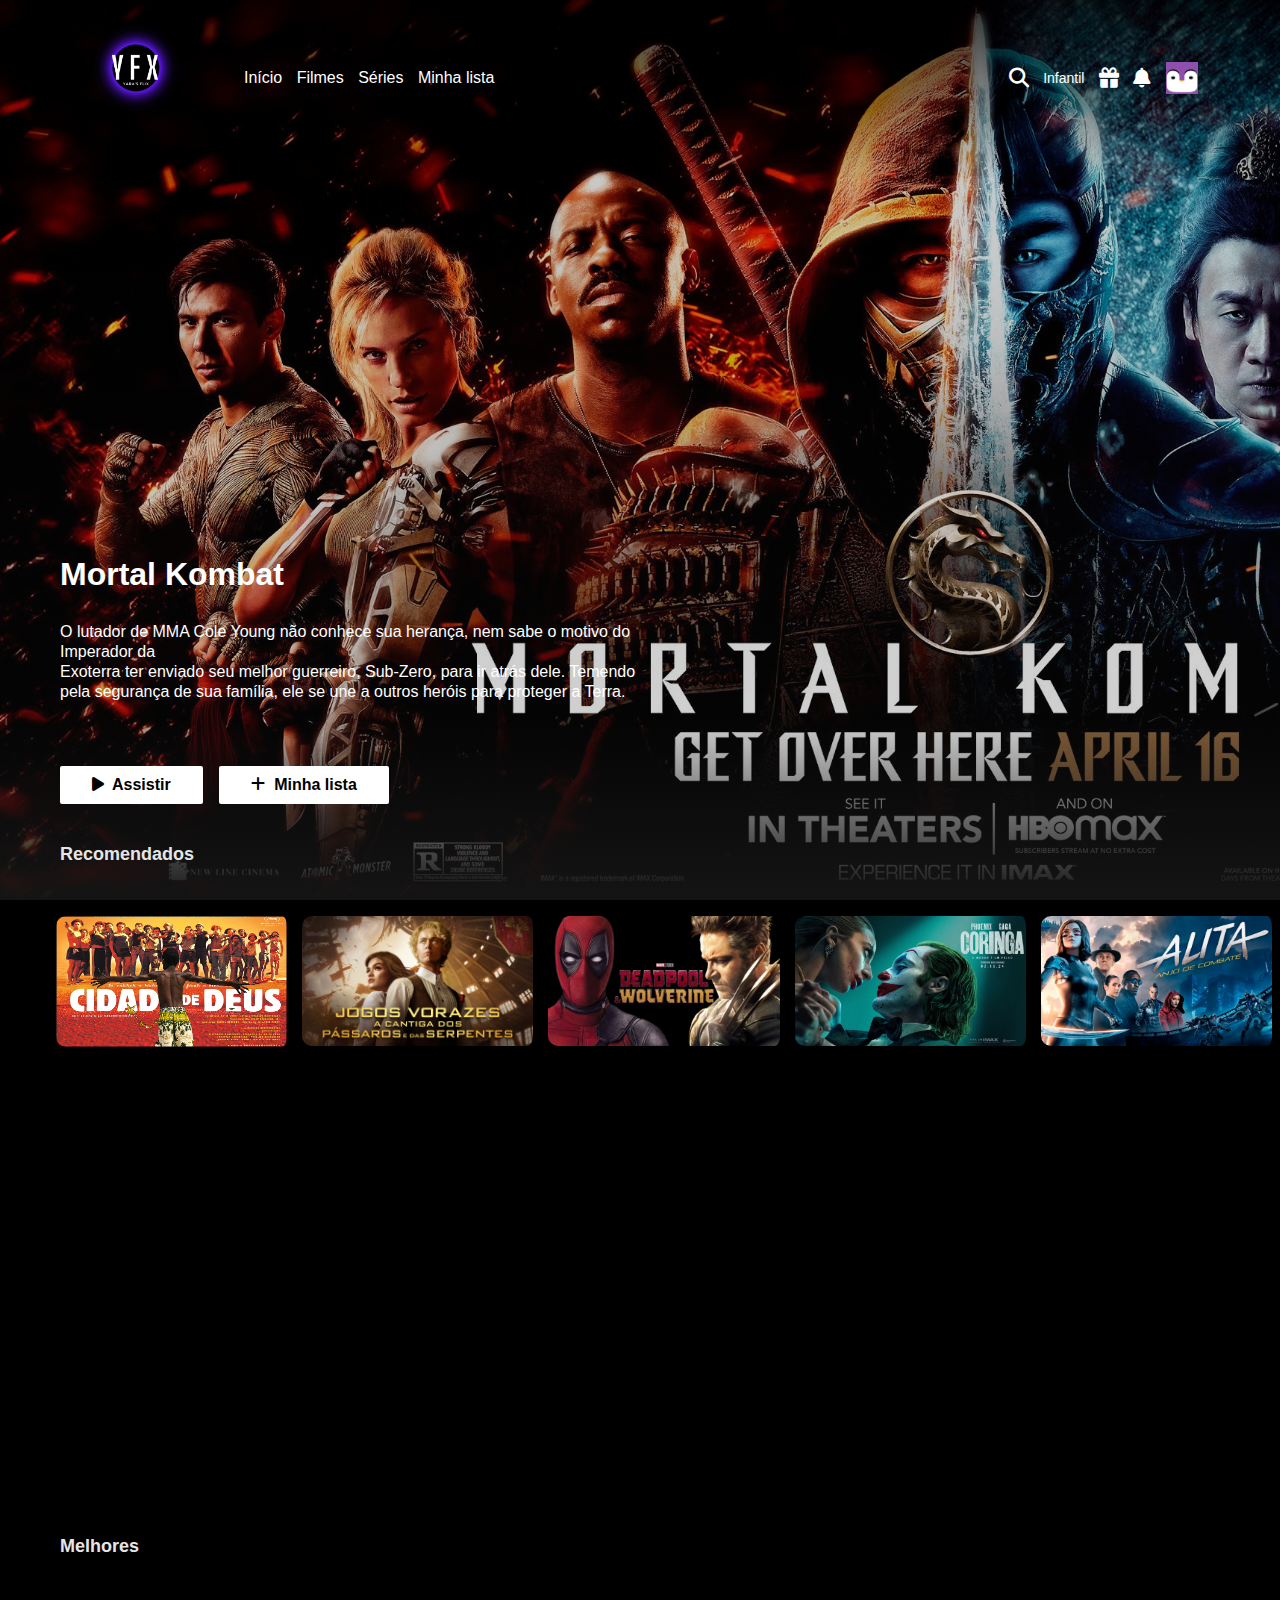
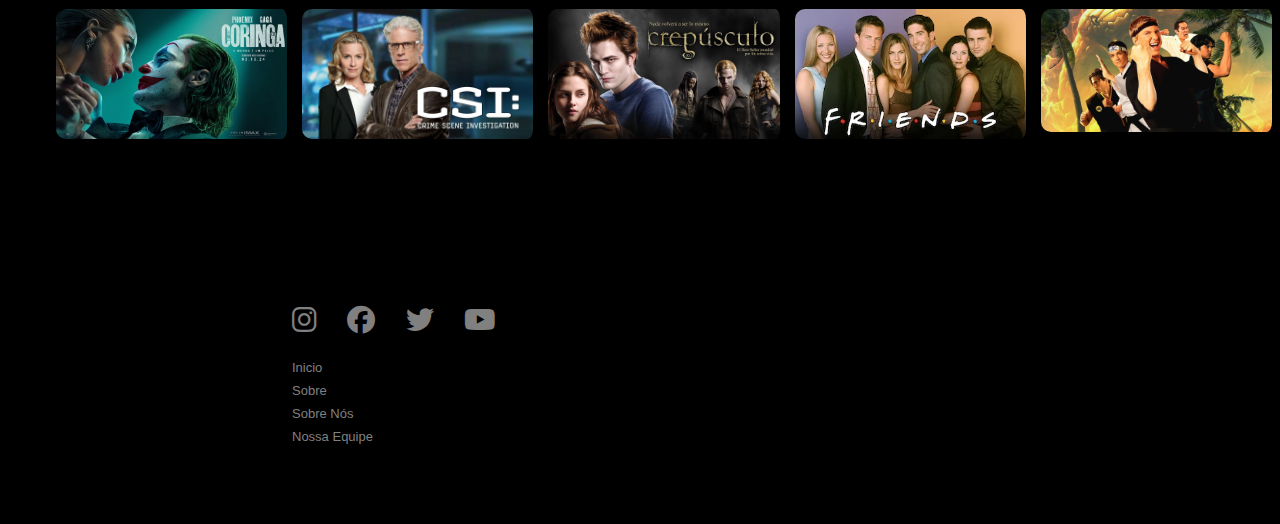
<file: index.html>
<!DOCTYPE html>
<html>

<head>
    <meta charset='utf-8'>
    <meta http-equiv='X-UA-Compatible' content='IE=edge'>
    <title>Yara's Flix</title>
    <meta name='viewport' content='width=device-width, initial-scale=1'>
    <link rel="stylesheet" type='text/css' href='style.css'>
    <link rel="stylesheet" href="https://cdnjs.cloudflare.com/ajax/libs/font-awesome/6.7.2/css/all.min.css">

</head>
<body>
    <div class="container">
        <div class="hero">
            <div class="header">
                <div class="logo">
                    <img src="img/YFX.logo.png" alt="Logo yara's flix">
                </div>
                <div class="menu">
                    <div class="menu=left">
                        <ul>
                              <li>Início</li>
                              <li>Filmes</li>
                              <li>Séries</li>
                              <li>Minha lista</li>
                        </ul>
                    </div>
                    <div class="menu-right">
                        <ul>
                            <li><i class="fas fa-search"></i></li>
                            <li>Infantil</li>
                            <li><i class="fas fa-gift"></i></li>
                            <li><i class="fas fa-bell"></i></li>
                            <li class="user">
                                <img src="img/usuario.jpg" />
                                <i class="fas fa-sorte-down"></i>
                            </li>
                        </ul>
                    </div>
                </div>
            </div>
            <div class="banner">
                <!--<img src="img/deadpoolewolverine.jpg" class="poster">-->
                <h1>
                Mortal Kombat
                </h1>
                <span class="subtitle">
                    O lutador de MMA Cole Young não conhece sua herança, nem sabe o motivo do Imperador da<br> Exoterra ter enviado seu melhor guerreiro, Sub-Zero, para ir atrás dele. Temendo pela segurança de sua família, ele se une a outros heróis para proteger a Terra.
                </span>
                <div class="buttons">
                    <div class="buttons">
                        <button class="btn"><i class="fas fa-play"></i>Assistir</button>
                        <button class="btn"><i class="fas fa-plus"></i>Minha lista</button>
                    </div>
                </div>
            <div class="category">
                <span>Recomendados</span>
                <div class="slider">
                    <div class="movie">
                        <img src="img/CidadeDeDeus.webp" alt="friends" />
                    </div>
                    <div class="movie">
                        <img src="img/jogosvorazes.jpg" alt="" />
                    </div>
                    <div class="movie">
                        <img src="img/deadpoolewolverine.jpg" alt="" />
                    </div>
                    <div class="movie">
                        <img src="img/coringa.jpg" alt="" />
                    </div>
                    <div class="movie">
                        <img src="img/alita-anjo-de-combate.webp" alt="" />
                    </div>    
                    <div class="movie">
                        <img src="img/Suicide_Squad_.jpg" alt="" />
                    </div>
                </div> 
            </div>
            
        </div>
        <div class="category">
            <span>Melhores</span>
            <div class="slider">
                <div class="movie">
                    <img src="img/coringa.jpg" alt="friends" />
                </div>
                <div class="movie">
                    <img src="img/csi-crime.jpg" alt="" />
                </div>
                <div class="movie">
                    <img src="img/crepusculo.jpg" alt="" />
                </div>
                <div class="movie">
                    <img src="img/friends.jpg" alt="" />
                </div>
                <div class="movie">
                    <img src="img/cobrakai.webp" alt="" />
                </div>    
                <div class="movie">
                    <img src="img/senna.jpeg" alt="" />
                </div>   
            </div>
        </div>

        
        <!--Rodapé-->
        <div class="footer">
            <div class="social">
                <i class="fab fa-instagram"></i>
                <i class="fab fa-facebook"></i>
                <i class="fab fa-twitter"></i>
                <i class="fab fa-youtube"></i>
            </div>
            <div class="flex">
                <div class="info">
                    <ul>
                        <li class="home">Inicio</li>
                        <li class="sobre">Sobre</li>
                        <li class="sobreNos">Sobre Nós</li>
                        <li class="nossaEquipe">Nossa Equipe</li>
                    </ul>

                </div>
            </div>




</body>

</html>
</file>
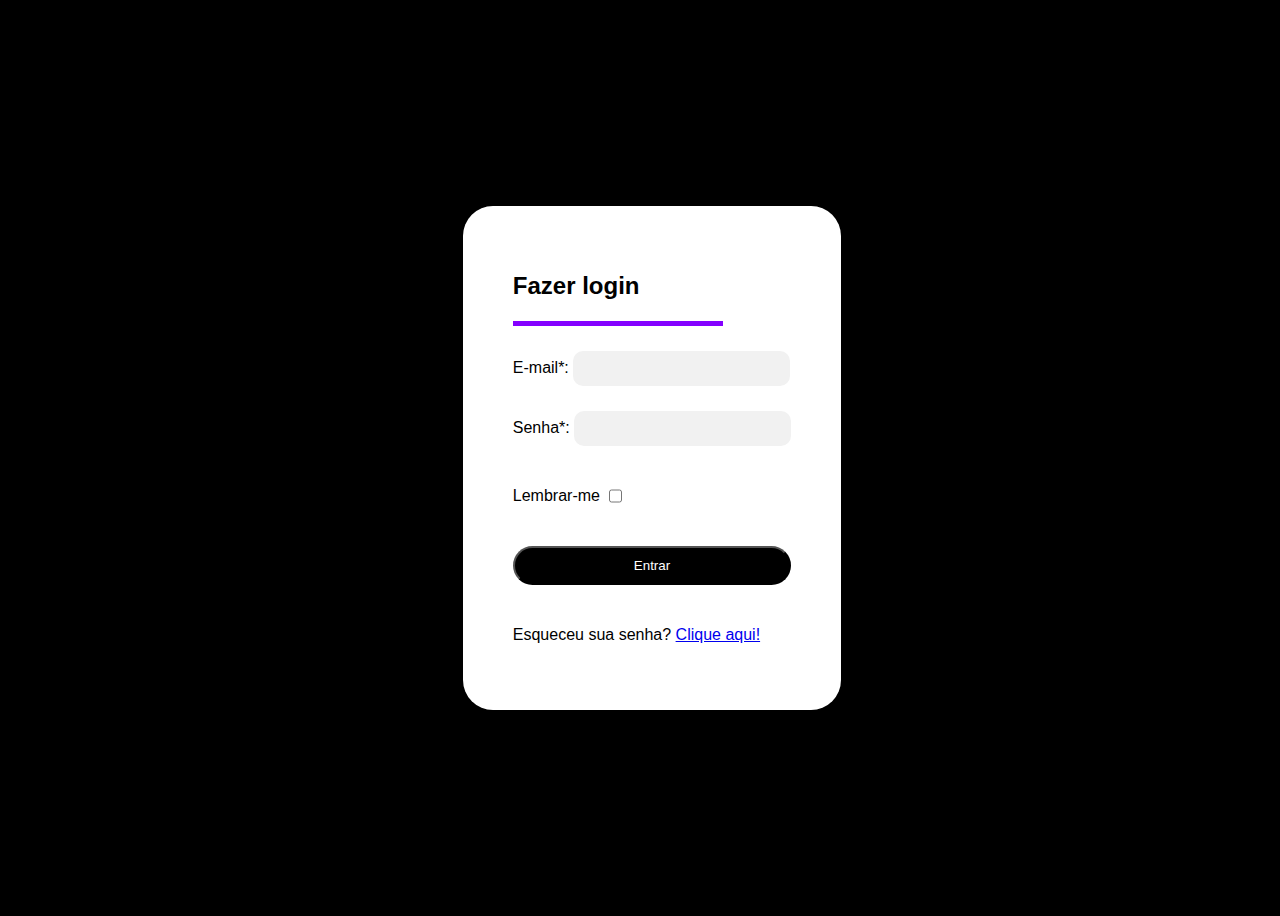
<file: login.html>
<!DOCTYPE html>
<html>

<head>
    <title>Yara's Flix</title>

    <link rel="stylesheet" href="login.css">
    <meta name="viewport" content="width=device-width, initial-scale=1.0">
    <!-- Cabeçalho da página -->
</head>

<body>

    <div class="container">
        <div class="hero">
            <div class="header">
                <div class="logo">
                    <img src="img/YFX.logo.png" alt="Logo yara's flix">
                </div>
            </div>
        </div>
    </div>

    <form action="">
        <div class="title">
            <h1>Fazer login</h1>
            <div class="barra"></div>
        </div>
        <div class="y">
            <label for="email">E-mail*:</label>
            <input type="email" id="email" />
        </div>
        <div class="y">
            <label for="password">Senha*:</label> 
            <input type="password" id="senha" required/>
        </div>
        <div class="lemb">
            <p>Lembrar-me</p>
            <input type="checkbox" />
        </div>
        <button><a href="index.html" class="btEntrar">Entrar</a></button>
        <p>
            Esqueceu sua senha?
            <a href="https://www.hastagtreinamentos.com.br">Clique aqui!</a>
        </p>
    </form>
</body>
</file>
<file: style.css>
* {
    box-sizing: border-box;
}

body {
    margin: 0 auto;
    padding: 0;
    font-family: 'Helvita Neue', Arial, Helvetica, sans-serif;
    background-color: #000000;
    color: #FFF
}

.container {
    height: 100vh;
    background-image: linear-gradient(
        to bottom,
         rgba(0, 0, 0, 0.8) 0%,
         rgba(0, 0, 0, 0.2) 20%,
         rgba(20, 20, 20, 0.2) 80%,
         rgba(20, 20, 20, 1) 100%)

    ,url(img/MORTAL.KOBAT.jpg);
    background-size: cover;
    padding: 0.26rem 0.75rem 0 0.75rem;
}

/*degrade da oriental 
    background-image: linear-gradient(
        to bottom,
         rgba(56, 2, 99) 0%,
         rgba(58, 3, 100), 1);


         
    ;url()*/

.hero {
    width: 100%;
    margin: 0 auto;
    height: 100%;
    padding: 0 3rem;
}

.header {
    display: flex;
    align-items: center;
}

.logo img{
    width: 9rem;
}

.menu{
    display: flex;
    flex-direction: row;
    justify-content: space-between;
    width: 100%;
    align-items: center;
}

.menu-left, 
.menu-right {
    display: flex;
    color: #ffffff;
    font-size: 0.875rem;

}

.menu ul {
    display: flex;
    list-style: none;
    align-items: center;display: flex;
    list-style: none;
    align-items: center;
}

.menu-right ul li {
    padding-right: 1.5rem;
}

.menu .user img{
    width: 2rem;
    margin-right: 0.5rem;
}

.menu .user {
    display: flex;
    align-items: center;
}

.banner {
    height: 150%;
    display: flex;
    flex-direction: column;
    justify-content: center;
    width: 50%;
}

.banner .poster {
    width: 450px;
}

.banner .subtitle {
    font-size: 1.0rem;
    color: #FFF;
    line-height: 1.25;
    padding-top: 0.50rem;
}

.buttons {
    margin-top: 2rem;
}

.buttons .btn {
    color: #000000;
    padding: 0.6rem 2rem;
    margin-right: 0.75rem;
    font-weight: 600;
    border-radius: 0.125rem;
    background: rgb(255, 255, 255);
    font-family: inherit;
    font-size: 100%;
    border: 0;
}

.buttons .btn i {
    margin-right: 0.5rem;
    transition: box-shadow 0.5s eas;
}

.menu i{
    font-size: 20px;
}


.menu ul li{
    padding-right: 0.9rem;
}

.menu .user img{
    width: 2rem;
    
}

.category{
    height: 310px;
}

.category .slider{
    background-color: #000000;

}

.category span {
	color: #e5e5e5;
	font-size: 18px;
	line-height: 100px;
	font-weight: 600;
}
.slider {
	margin-top: 0.8rem;
	display: flex;
	overflow: hidden;
	position: absolute;
	left: 3.5rem;
	right: 0;
}
.movie {
    min-width: 200px;
    margin-right: 10px;
}
.slider .movie {
	min-width: 19.3%;
}
.slider .movie img {
    border-radius: 10px;
    transition: transform 0.5s ease;
	max-width: 100%;
	padding-right: 5px;
}
/*rodapé*/

.footer {
    margin: 100px auto 0;
    width: 60%;
    color: #808080;
}

.footer .social i {
    padding-right: 26px;
    font-size: 28px;
}

.flex {
    display: flex;
    padding-bottom: 80px;
}

.footer .info {
    width: 25%;
}

.footer .info ul {
    list-style: none;
    display: inline;
    font-size: 13px;
}

.footer .info ul li {
    margin-top: 8px;
}

    
.container {
    background-color: var(--botao-roxo-efeito); 
    color: var(--cor-de-fundo);

}
@media screen and (max-width: 90px) {
    .container {width: 600px; }
    .container__imagem {
       width: 50vw;
}
    .container__caixa {
    margin: 2em 2em;
}
    .secundario {
      margin: 10;
      text-align: center;
}
}
</file>
<file: login.css>
*{
    font-family: 'Poppins', sans-serif;
    box-sizing: border-box;
}

body{
    background-image: #000000;
    color: #fff;
}

body{
    background-color: #000000;
    color: black;
    display: flex;
    height: 100vh;
    justify-content: center;
    align-items: center;
}

.header{
    display: flex;
    text-align: left;
}

.container {
    height: 100vh;
    background-size: cover;
    padding: 0.26rem 0.75rem 0 0.75rem;
}

.logo img{
    width: 8.5rem;
    margin-left: -745px;
}

h1{
    font-size: 24px;
}

form{
    background-color: white;
    padding: 50px;
    border-radius: 30px;
    display: flex;
    flex-direction: column;
    gap: 25px;
}

.l{
    display: flex;
    flex-direction: column;
    gap: 5px;
}

input{
    padding: 10px 20px;
    border-radius: 10px;
    border: none;
    background-color: #f1f1f1;
}

.btEntrar{
    text-decoration: none;
    color: #fff;
}

.lemb{
    display: flex;
    gap: 5px;
}

.barra{
    background-color: rgb(132, 0, 255);
    height: 5px;
    width: 210px;
}

.title{
    display: flex;
    flex-direction: column;
    gap: 5px;

}

button{
    border-radius: 30px;
    background-color: black;
    color: white;
    padding: 10px;
}
.button:active {
    background-color: #03010e;
    box-shadow: 0 5px #666;
    transform: translateY(4px);
  }
</file>
